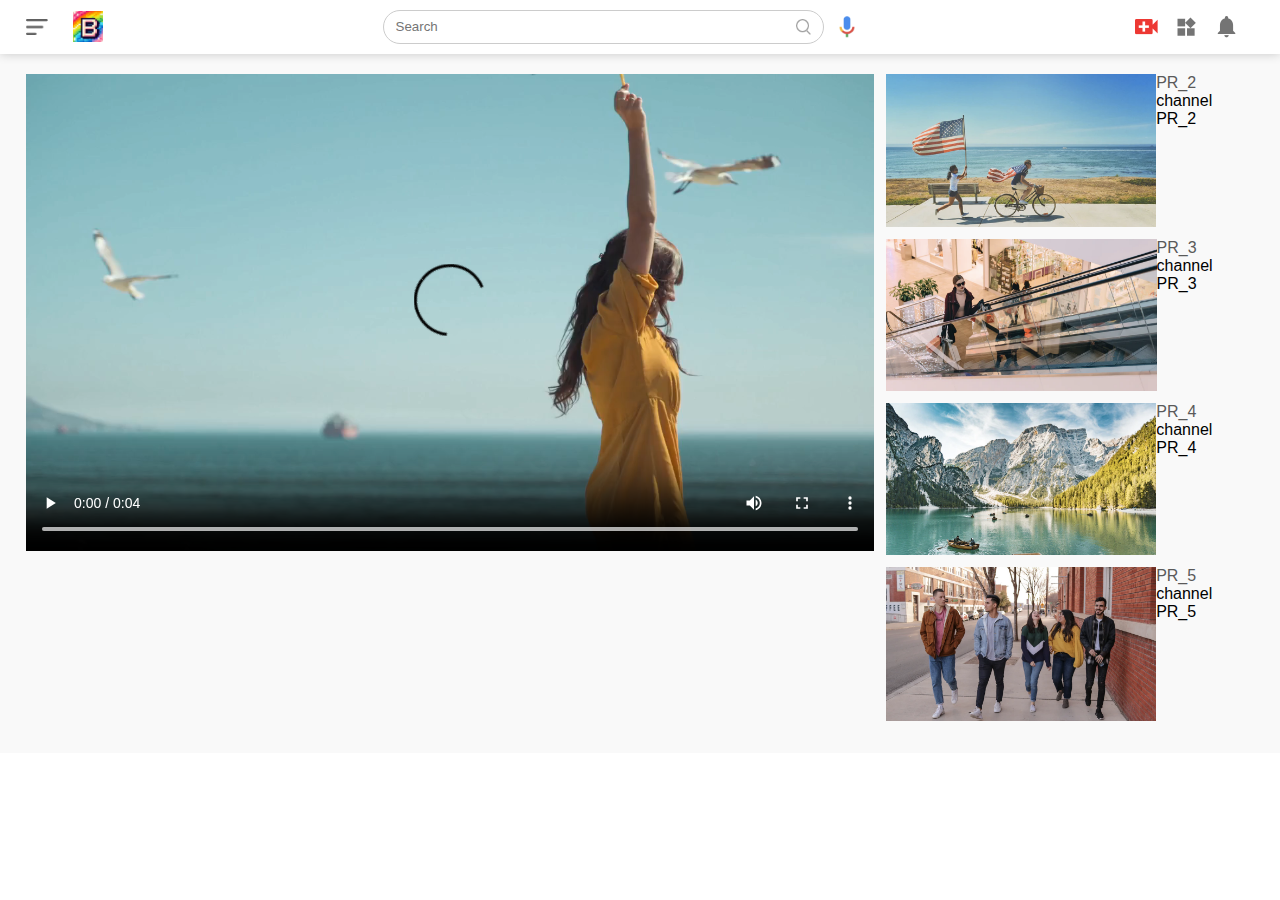
<file: play.html>
<!DOCTYPE html>
<html lang="en">
<head>
    <meta charset="UTF-8">
    <meta name="viewport" content="width=device-width, initial-scale=1.0">
    <title>Play Video </title>
    <link rel="stylesheet" href="homestyle.css">
</head>
<body>
    <nav class="flex-div"> 
        <div class ="nav-left flex-div" >
            <img src="img/menu.png" alt="" class="menu-icon" >
        <img src="img/b.jpg" alt="" class="logo" ></div>
        <div class ="nav-middle flex-div">
            <div class="search-box flex-div">
                <input type="text" placeholder="Search">
                <img src="img/search.png" alt="">
            </div>
            <img src="img/voice-search.png" alt="" class="mic-icon">
        </div>
        <div class ="nav-right flex-div">
            <img src="img/upload.png" alt=""
>
            <img src="img/more.png" alt=""> 
            <img src="img/notification.png" alt="">
        </div>
    </nav>


    <div class="container play-container">
        <div class="row">
            <div class="play-video">
                <video controls autoplay>
                    <source src="img/video.mp4" type="video/mp4">
                </video>
            </div>
            <div class="right-sidebar">
                <div class="side-video-list">
                    <a href="" class="c"><img src="img/thumbnail2.png" alt=""></a>
                    
                    <div class="vid-info">
                        <a href="">PR_2</a>
                        <P>channel PR_2</P>
                    </div>
                </div>

                <div class="side-video-list">
                    <a href="" class="c"><img src="img/thumbnail3.png" alt=""></a>
                    
                    <div class="vid-info">
                        <a href="">PR_3</a>
                        <P>channel PR_3</P>
                    </div>
                </div>

                <div class="side-video-list">
                    <a href="" class="c"><img src="img/thumbnail4.png" alt=""></a>
                    
                    <div class="vid-info">
                        <a href="">PR_4</a>
                        <P>channel PR_4</P>
                    </div>
                </div>

                <div class="side-video-list">
                    <a href="" class="c"><img src="img/thumbnail5.png" alt=""></a>
                    
                    <div class="vid-info">
                        <a href="">PR_5</a>
                        <P>channel PR_5</P>
                    </div>
                </div>
            </div>
        </div>
    </div>



</body>
</html>
</file>
<file: homestyle.css>
* {
    margin: 0;
    padding: 0;
    box-sizing: border-box;
    font-family: "poopins", sans-serif;
  }
  a{
    text-decoration: none;
    color: #5a5a5a;
  }
  img{
    cursor: pointer;
  }
.flex-div{
    display: flex;
    align-items: center;
    
  }nav{
    padding: 10px 2%;
    justify-content: space-between;
    box-shadow: 0 0 10px rgba(0, 0, 0, 0.2);
    background: #fff;
    position:  sticky;
    top:0;
    z-index: 10;
  }
  .nav-right img{
    width: 25px;
    margin-right: 15px;
  }
  .nav-right .menu-icon{
    margin-right: 25px;
  }
  .nav-right .logo{
    margin: left 25px;
  }
  .nav-left .menu-icon{
    width: 22px;
    margin-right: 25px;
  }
  .nav-middle .mic-icon{
    width: 16px;
  }
  .nav-left .logo{
    width: 30px;
  }
  .nav-middle .search-box{
    border: 1px solid #ccc;
    margin-right: 15px;
    padding: 8px 12px;
    border-radius: 25px;
  }
  .nav-middle .search-box input{
    width: 400px;
    border: 0;
    outline: 0;
    background: transparent;
  }
  .nav-middle .search-box img{
    width: 15px;
  }
/* --------------------------sidebar------------------------- */
.sidebar{
  background: #fff;
  width: 15%;
  height: 100vh;
  position: fixed;
  top: 0 ;
  padding-left: 2%;
  padding-top: 80px;

}
.shortcut-links a img{
  width: 20px;
  margin-right: 20px;

}
.shortcut-links a{
  display: flex;
  align-items: center;
  margin-bottom: 20px;
  width: fit-content;
  flex-wrap: wrap;
}
.shortcut-links a:first-child{
  color: #ed3833;
}
.sidebar hr{
  border: 0;
  height: 1px;
  background: #ccc;
  width: 85%;

}
.small-sidebar{
  width: 5%;
}
.small-sidebar a p {
  display: none;
}
.small-sidebar h3{
  display: nones;
}
.small-sidebar hr{
  width: 50%;
  margin-bottom: 25px;
}
.container{
  background: #f9f9f9;
  padding-left: 17%;
  padding-right: 2%;
  padding-top: 20px;
  padding-bottom: 20px;

}
.large-container{
  padding-left: 7%;
}


.list-container{
  display: grid;
  grid-template-columns: repeat(auto-fit, minmax(250px, 1fr));
  column-gap: 16px;
  row-gap: 30px;
  margin-top: 15px;

}
.vid-list .thumbnail{
  width: 100% ;
  border-radius: 5%;

}
.vid-list .flex-div{
  align-items: flex-start;
  margin-top: 7px;
}

@media (max-width: 900px){
  .menu-icon{
    display: none;

  }
  .sidebar{
    display: none;
  }
  .container, .large-container{
    padding-left: 5%;
    padding-right: 5%;
  }
  .nav-right img {
    display: none;

  }
  .nav-middle .search-box input{
    width: 100px;
    
  }
}

/* -----------------------play---------------------- */

.play-container{
  padding-left: 2%;
}
.row{
  display:flex ;
  justify-content: space-between;
  flex-wrap: wrap;
}
.play-video{
  flex-basis: 69%;
}
.right-sidebar{
  flex-basis: 30%;
}
.play-video video{
  width: 100%;
}
.side-video-list{
  display: flex;
  justify-content: space-between;
  margin-bottom: 8px;
}
.side-video-list img{
  width: 100%;
}
.side-video-list img{
  width: 100%;
}
.side-video-list .small-thumbnail{
  flex-basis: 49%;
}
.side-video-list .vid-info{
  flex-basis: 49%;
}
</file>
